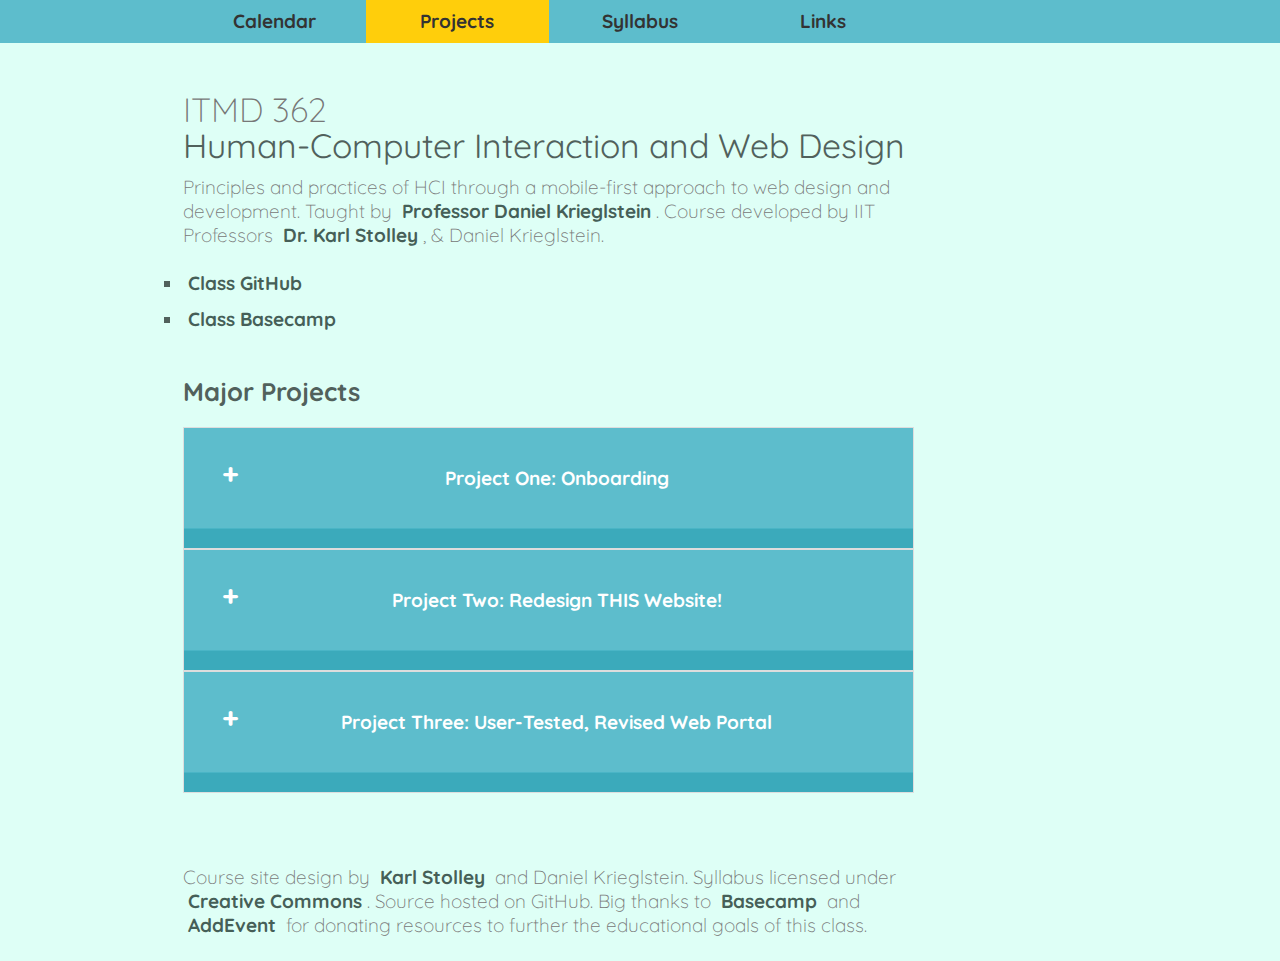
<file: projects.html>
<!DOCTYPE html>
<html lang="en" id="projects" prefix="og: http://ogp.me/ns#">
<head>
  <meta charset="utf-8" />
  <title>ITMD 362: Human-Computer Interaction and Web Design (Spring 2018)</title>
  <meta name="viewport" content="width=device-width, initial-scale=1.0, shrink-to-fit=no" />
  <link rel="stylesheet" href="css/screen.css" media="screen" />
  <link href="https://fonts.googleapis.com/css?family=Quicksand" rel="stylesheet">
  <link href="https://fonts.googleapis.com/css?family=Oxygen" rel="stylesheet">
  <link href="https://fonts.googleapis.com/css?family=PT+Sans" rel="stylesheet">
  <link rel="icon" type="image/x-icon" href="http://web.iit.edu/sites/web/themes/iit_web/favicon.ico">
  <script src="js/site.js" async></script>
</head>
<body>
  <div id="page">
    <header id="header">
      <h1><small>ITMD 362</small> Human-Computer Interaction and Web&nbsp;Design</h1>
      <p class="tagline">
        Principles and practices of HCI through a mobile-first approach to web design and development.
        Taught by <a href="#instructor">Professor Daniel Krieglstein</a>. Course developed by IIT Professors
        <a href="https://humansciences.iit.edu/faculty/karl-stolley">Dr. Karl Stolley</a>, &amp; Daniel Krieglstein.
      </p>
        <ul>
          <li><a href="https://github.com/dkriegls/itmd-362-spring2018">Class GitHub</a></li>
          <li><a href="https://3.basecamp.com/3649431/projects">Class Basecamp</a></li>
        </ul>
      <nav id="navigation">
        <ul class="nav">
          <li id="nav-cal"><a href="index.html">Calendar</a></li>
          <li id="nav-pro"><a href="#">Projects</a></li>
          <li id="nav-pol"><a href="syllabus.html">Syllabus</a></li>
          <li id="nav-lnk"><a href="links.html">Links</a></li>
        </ul>
      </nav>
    </header>
    <main>
      <section class="primary">
        <h2 class="label">Major Projects</h2>
          <div class="accordion">
            <section id="project1">
              <dl>
                  <dt>
                    <a href="#accordion1" aria-expanded="false" aria-controls="accordion1" class="accordion-title accordionTitle js-accordionTrigger">Project One: Onboarding</a>
                  </dt>
                  <dd class="accordion-content accordionItem is-collapsed" id="accordion1" aria-hidden="true">  
                  <h4>Project Description</h4>
                  <p>
                    You will create a single-page design that features a sign-up process to get new
                    users to join some type of project, such as an email list, a software beta test, or an
                    open-source community. Focus on designing for an effortless, engaging entry of personal
                    information; and friendly, frictionless client-side tests and alerts for malformed,
                    missing, or incomplete information. The goal of this project is to experiment with
                    patterns of interaction that persuade someone to sign up for whatever it is you’re
                    offering, which is not at all an easy task.
                  </p>       
                  <h4>Project Goals</h4>
                  <ul>
                    <li>Create a touch-friendly, mobile-first responsive web design</li>
                    <li>Experiment with design and interaction patterns for pleasing user experience</li>
                    <li>Design progressively enhanced page using at least two media queries</li>
                    <li>Apply design principles including typography, color, and material design</li>
                    <li>Engage in agile, iterative development; documented with plenty of commit comments</li>
                  </ul>
                  <h4>Deliverables &amp; Milestones</h4>
                  <ol>
                    <li>
                      <strong>First Deliverable: (Due 02/20)</strong> Create a Basecamp post describing your work
                      in progress. Title the post with your name and project number (example Daniel Krieglstein: Project 1). Your post should
                    include:
                      <ul>
                        <li>
                          The URL to your GitHub repository, and the URL to your Github Pages live link
                        </li>
                        <li>
                          Two questions eliciting feedback on from fellow students
                        </li>
                      </ul> 
                    </li>
                    <li>
                      <strong>Second Deliverable: (Due 02/27)</strong> Give constructive comments to help at least three other students.
                    </li>
                    <li>
                      <strong>Third Deliverable: (Due 03/06)</strong> Edit your original Basecamp post under Project 1 by fixing your code 
                      based on feedback from the professor and fellow students. Additionally, add the following:
                      <ul>
                        <li>
                          Add a 3-4 sentence self-critique memo of your project and your progress in class to this point
                        </li>
                      </ul>
                     </li>
                  </ol>      
                  <h4>Requirements</h4>
                  <ul>
                    <li>
                      Project must be built with only one valid well-formed HTML file, one valid CSS file,
                      and one JavaScript file.
                    </li>
                    <li>
                      All source files in UTF-8/Unicode character encoding.
                    </li>
                    <li>
                      No code-generators like WYSIWYGs, Bootstrap, or other off-the-shelf frameworks
                    </li>
                    <li>
                      HTML, CSS, and JavaScript files should both be indented with 2 spaces per level of
                      indent; indent all CSS style rules inside the declaring block, and further indent all
                      rules and blocks inside your media queries
                    </li>
                    <li>Must pass HTML and CSS validators!</li>
                    <li>HTML requirements:
                      <ol>
                        <li>
                          Only structural, semantic uses of HTML elements and attributes. <b>Absolutely no</b>
                          table markup, break tags, or any other use of HTML to achieve a particular page
                          layout.
                        </li>
                        <li>
                          At least three HTML form elements, written in conjunction with
                          <code>&lt;label&gt;</code> tags and the <code>for</code> attribute
                        </li>
                        <li>
                          Semantically structured text-based HTML content to accompany any media elements
                          (image, audio, video)
                        </li>
                      </ol>
                    </li>
                    <li>CSS requirements:
                      <ol>
                        <li>
                          CSS file should open with a set of reset styles. Meyers, and the Form section of Normalize. 
                        </li>
                        <li>
                          Use at least two min-width media queries to enhance your mobile-first styles for
                          larger screens
                        </li>
                      </ol>
                    </li>
                    <li>JavaScript requirements:
                      <ol>
                        <li>
                          JavaScript that throws no uncaught errors and is loaded unobtrusively (no JavaScript
                          event attributes in your HTML, in other words; attach events to any elements
                          requiring interaction)
                        </li>
                        <li>
                          JavaScript that uses only asynchronous methods and callbacks
                        </li>
                      </ol>
                    </li>
                    <li>Git requirements:
                      <ol>
                        <li>
                          A Git repository with frequent commits and meaningful commit messages that
                          accurately reflect each set of changes that you make
                        </li>
                        <li>
                          GitHub repository must contain <b>only</b> the files and commits from this project
                        </li>
                      </ol>
                    </li>
                  </ul>
                </dd>
              </dl>
              </section>
              <section id="project2">
              <dl>
                  <dt>
                    <a href="#accordion1" aria-expanded="false" aria-controls="accordion1" class="accordion-title accordionTitle js-accordionTrigger">Project Two: Redesign THIS Website!</a>
                  </dt>
                  <dd class="accordion-content accordionItem is-collapsed" id="accordion2" aria-hidden="true"> 
                  <h4>Project Description</h4>        
                  <p>
                    Some of the very worst designed websites you’ll come across are for banking, credit card
                    payment, HR portals, and other non-optional websites for certain classes of customers or
                    workers. Self-selected teams of 3 students will redesign this website. Additionally, you will
                    add a compelling log in page, as if this were an on-line course for sale. Your redesigned should 
                    employ sound principles of human-computer interaction, user experience, and emotional design.
                  </p>
                  <h4>Project Goals</h4>                            
                  <ul>
                    <li>Conduct a task analysis for creating a user-centered design</li>
                    <li>
                      Apply design principles including color/material, typography, accessible media, and
                      grid-based design.
                    </li>
                    <li>
                      Execute a progressively enhanced, touch-friendly, mobile-first responsive design focused
                      on system users and tasks.
                    </li>
                    <li>
                      Write informative text content; catch error conditions and guide users accordingly.
                    </li>
                    <li>Experiment with design and interaction patterns for pleasing user experience.</li>
                    <li>
                      Engage in agile, iterative web design and development within a team-based work-flow on
                      GitHub, via pull requests and code reviews.
                    </li>
                  </ul>
                  <h4>Deliverables &amp; Milestones</h4>                      
                  <ol>
                    <li>
                      <strong>Lab 5 (Due 03/15)</strong> Whole team: Create a group or join a group on Basecamp
                      Project 2: Group Sign Up. Groups should be 3 people each. Group names should be creative. Each group 
                      member should list their GitHub username and one team member should be chosen to initiate lab 5.
                    </li>
                    <li>
                      <strong>First Deliverable: Task Analysis (Due 03/20)</strong> Whole Team: Create a Basecamp post describing your work in 
                      progress. Title the post with your team name and project number (example: Team Wonder Women - Project 2). Your post should include 
                      the full names of all team members, and a screen-by-screen task analysis of your redesign. Use screen shots and simple text to explain your plan of action.
                    </li>
                    <li>
                      <strong>Second Deliverable: (Due 04/03)</strong> Whole Team: Update your project 2 Basecamp post with the URL to 
                      your group GitHub repository, live link (GitHub pages), and two questions eliciting feedback from fellow students.
                    </li>
                     <li>
                      <strong>Comments: (Due 04/10)</strong> Individual: Give constructive comments
                      to help at least three other teams.
                    </li>
                    <li>
                      <strong>Final Deliverable: (Due 04/24)</strong>Whole Team: Revise your team Basecamp post under Project 2
                      to add links to each member's individual fork of the group GitHub repository. Individual forks should include README.md files with
                      following:
                      <ul>
                        <li>
                          A 3-4 sentence self-critique memo of your project and your progress in class to this point.
                        </li>
                      </ul>
                     </li>
                  </ol>
                  <h4>Requirements</h4>                          
                  <ul>
                    <li>
                      All source files in UTF-8/Unicode character encoding.
                    </li>
                    <li>
                      No code-generators like WYSIWYGs, Bootstrap, or other off-the-shelf frameworks
                    </li>
                    <li>
                      HTML, CSS, and JavaScript files should both be indented with 2 spaces per level 
                      of indent; indent all CSS style rules inside the declaring block, and further indent all 
                      rules and blocks inside your media queries.
                    </li>
                    <li>Must pass HTML and CSS validators!</li>
                    <li>HTML requirements:
                      <ol>
                        <li>
                          Only structural, semantic uses of HTML elements and attributes. <b>Absolutely no</b>
                          table markup, break tags, or any other use of HTML to achieve a particular page
                          layout.
                        </li>
                        <li>
                          Valid HTML form elements, written in conjunction with <code>&lt;label&gt;</code>
                          tags and the <code>for</code> attribute.
                        </li>
                        <li>
                          Semantically structured text-based HTML content to accompany any media elements
                          (image, audio, video)
                        </li>
                      </ol>
                    </li>
                    <li>CSS requirements:
                      <ol>
                        <li>
                          CSS file should open with a set of reset styles. Meyers, and the Form section of Normalize.
                        </li>
                        <li>
                          Use at least two min-width media queries to enhance your mobile-first styles for
                          larger screens.
                        </li>
                      </ol>
                    </li>
                    <li>JavaScript requirements:
                      <ol>
                        <li>
                          JavaScript that throws no uncaught errors and is loaded unobtrusively (no JavaScript
                          event attributes in your HTML, in other words; attach events to any elements
                          requiring interaction).
                        </li>
                        <li>
                          JavaScript that uses only asynchronous methods and callbacks
                        </li>
                      </ol>
                    </li>
                    <li>Git requirements:
                      <ol>
                        <li>
                          Whole team: A shared team Git repository with frequent commits from each team member
                          and meaningful commit messages that accurately reflect each set of changes.
                        </li>
                        <li>
                          Each team member: An individual Git repository with feature branches, frequent
                          commits, and meaningful commit messages that accurately reflect each set of changes
                          that you make, including experimental work that you ultimately might not push
                          upstream to the shared group repository.
                        </li>
                        <li>
                          All GitHub repositories (team and individual) must contain <b>only</b> the files and
                          commits from this project.
                        </li>
                      </ol>
                    </li>
                  </ul>
                </dd>
              </dl>
              </section>
              <section id="project3">
              <dl>
                  <dt>
                    <a href="#accordion1" aria-expanded="false" aria-controls="accordion1" class="accordion-title accordionTitle js-accordionTrigger">Project Three: User-Tested, Revised Web Portal</a>
                  </dt>                  
                  <dd class="accordion-content accordionItem is-collapsed" id="accordion3" aria-hidden="true">
                  <h4>Project Description</h4>
                  <p>
                    The final project of the course asks you to subject your group’s redesign
                    project to a series of low-stakes user tests, and to suggest improvements to the 
                    website, based on what you learn through your user tests.
                  </p>
                  <p>
                    You should structure your tests around the guidance in Chapter 9 of Krug’s book. You are
                    welcome to use as a starting point his sample script and recording release
                    form available <a href="http://www.sensible.com/downloads-rsme.html">at Krug’s
                    website</a>. However, your script must be modified to match your specific project and
                    tasks, obviously.
                  </p>
                  <h4>Project Goals</h4>
                  <ul>
                    <li>
                      Evaluate user interface designs with human subjects.
                    </li>
                    <li>
                      Demonstrate how user-centered concerns can be incorporated into system development life
                      cycles.
                    </li>
                    <li>
                      Explain the need to evaluate system usability.
                    </li>
                    <li>
                      Conduct usability tests on mobile and traditional devices.
                    </li>
                  </ul>
                  <h4>Deliverables &amp; Milestones</h4>           
                  <ol class="deliverables">
                    <li>
                      Create a Basecamp post for the group describing your work. <strong>(Due 04/24)</strong>
                      Title the post with the same group name and project 3. Your post should include the names of your group members and the
                      following&#x3a;
                      <ul>
                        <li>
                          Testing script with a welcome to your participant, an explanation of the process, and an outline of the exact
                          tasks you will be asking participants to complete.
                        </li> 
                        <li>Testing notes + 3 major issues per participant.</li>
                        <li>A group-authored recommendation report on the three most pressing issues identified through your testing, including:
                          <ul>
                            <li>an explanation as to why the issues you’ve selected are most pressing.</li>
                            <li>possible approach to implementing fixes/improvements to address the issue.</li>
                            <li>future usability tests you’d run to ensure the quality of the fix.</li>
                          </ul>
                        </li>
                      </ul>
                    </li>
                  </ol>
                  <h4>Requirements</h4>         
                  <ul>
                    <li>
                      Test your site with three different participants <b>not</b> in our class. At least one
                      participant should use a mobile device (phone or tablet); at least one should use a
                      traditional device (desktop or laptop)
                    </li>
                    <li>
                      When possible, have participants use their own devices (but have a backup device ready
                      to use)
                    </li>
                    <li>
                      Figure out how to best involve online students in your group who cannot be present on
                      campus for testing; include those details in your site plan
                    </li>
                  </ul>
                </dd>
              </dl>
              </section> 
          </div>            
      </section>
    </main>
    <footer id="footer">
      <p class="fineprint">
        Course site design by <a href="https://karlstolley.com/">Karl Stolley</a> and Daniel Krieglstein.
        Syllabus licensed under
        <a href="http://creativecommons.org/licenses/by/4.0/" rel="license">Creative Commons</a>.
        Source hosted on GitHub. Big thanks to
        <a href="https://basecamp.com">Basecamp</a> and
        <a href="https://www.addevent.com/">AddEvent</a> for donating resources to further
        the educational goals of this class.
      </p>
    </footer>
  </div>
</body>
</file>
<file: css/screen.css>
/* http://meyerweb.com/eric/tools/css/reset/
   v2.0 | 20110126
   License: none (public domain)
*/
/* stylelint-disable */
/* Keep reset CSS to one minified line */
a, abbr, acronym, address, applet, article, aside, audio, b, big, blockquote, body, canvas, caption, center, cite, code, dd, del, details, dfn, div, dl, dt, em, embed, fieldset, figcaption, figure, footer, form, h1, h2, h3, h4, h5, h6, header, hgroup, html, i, iframe, img, ins, kbd, label, legend, li, mark, menu, nav, object, ol, output, p, pre, q, ruby, s, samp, section, small, span, strike, strong, sub, summary, sup, table, tbody, td, tfoot, th, thead, time, tr, tt, u, ul, var, video {
  margin: 0;
  padding: 0;
  border: 0;
  font: inherit;
  vertical-align: baseline;
}

article, aside, details, figcaption, figure, footer, header, hgroup, menu, nav, section {
  display: block;
}

body {
  line-height: 1;
}

ol, ul {
  list-style: none;
}

blockquote, q {
  quotes: none;
}

blockquote:after, blockquote:before, q:after, q:before {
  content: '';
  content: none;
}

table {
  border-collapse: collapse;
  border-spacing: 0;
}

/* stylelint-enable */
/* Custom Site Styles */
/*
  Use the text-size-adjust property
  to prevent automatically inflating
  text on orientation changes
  (portrait to landscape on a phone,
  for example):
*/
html {
  -webkit-text-size-adjust: 100%;
  -moz-text-size-adjust: 100%;
  -ie-text-size-adjust: 100%;
  text-size-adjust: 100%;
}

/* HTML5 Elements as Blocks; Cribbed from HTML5 Boilerplate */
article,
aside,
details,
figcaption,
figure,
footer,
header,
hgroup,
main,
menu,
nav,
section,
summary {
  display: block;
}

/* ========== Base Styles ========== */
/*
  Using 19px/1.333 modular scale
  http://www.modularscale.com/?19&px&1.333&web&text
*/
html {
  font-family: Quicksand, Oxygen, PT Sans, sans-serif;
  padding: 0.75em 9.2308%;
  /* 12px @ 16px/em; 60px / 650px*/
  padding-top: 0;
  background-color: #DEFFF6;
  color: #51615C;
}

body {
  font-size: 1.1875em;
  /* ~ 19px base font size */
  line-height: 1.2631578947em;
  /* ~ 24px base line height */
}

b,
strong {
  font-weight: bold;
}

cite,
em,
i {
  font-style: italic;
}

ins {
  text-decoration: none;
}

/* Links */
a {
  text-decoration: none;
  color: #465F58;
  font-weight: bold;
  padding: 5px;
}

.preview a {
  color: #465F58;
  font-weight: bold;
}

p {
  padding-bottom: 1.2631578947em;
}

li {
  padding-bottom: 0.6315789474em;
  /* ~ 12px @ 19px/em */
}

ol,
ul {
  padding-bottom: 1.2631578947em;
}

ul > li {
  list-style-type: square;
}

ol > li {
  list-style-type: decimal;
  margin-left: 1em;
}

li ul,
li ol {
  padding-top: 0.6315789474em;
  margin-left: 1.2631578947em;
}

/* Avoid over-padding nested lists */
li ol,
li ul,
li:last-child {
  padding-bottom: 0;
}

h1 {
  font-size: 1.7768947368em;
  /* ~ 33.761px @ 19px/em */
  line-height: 1.0663191256em;
  /* ~ 36px @ 33.761px/em */
  padding-bottom: 0.3554397085em;
  /* ~ 12px @ 33.761px/em */
}

h2 {
  font-size: 1.3440526316em;
  /* ~ 25.537px @ 19px/em */
  line-height: 0.9398128206em;
  /* ~ 24px @ 25.537px/em */
  padding-bottom: 0.9398128206em;
  font-weight: bold;
}

h3 {
  text-transform: uppercase;
  font-weight: bold;
  background-color: #5dbdcc;
  padding: 0.5em 0 0.5em 0.3em;
  margin-bottom: 0.2em;
}

h4 {
  text-transform: uppercase;
  font-weight: bold;
  padding-bottom: 1.2631578947em;
}

h4 {
  text-transform: none;
  padding-bottom: 0.6315789474em;
}

/* ========== Layout ========== */
html {
  /* Border for the nav to sit on */
  border-top: 2.6875em solid #5dbdcc;
  /* ~ 43px @ 16px/em | 43 = 12 + 19 + 12 from nav */
}

nav {
  position: absolute;
  width: 100%;
  top: 0;
  left: 0;
}

#links,
#instructor {
  margin-top: 2.5263157895em;
}

/* ========== Modules ========== */
/* Header & Footer */
header {
  padding-top: 2.5263157895em;
  /* ~ 48px @ 19px/em */
  padding-bottom: 1.2631578947em;
}

footer {
  padding-top: 3.7894736842em;
  /* ~ 72px @ 19px/em */
}

small,
.tagline,
.fineprint,
.button {
  font-weight: 200;
  color: #777;
  display: block;
}

.preview small {
  color: #555;
}

.assigned small {
  color: #555;
}

.label .button {
  font-size: 0.744018483em;
  /* ~ 19px @ 25.537px/em */
  text-transform: uppercase;
}

/* Navigation */
nav {
  font-weight: 200;
}

.nav {
  margin-left: 0;
  padding-bottom: 0;
}

.nav li {
  float: left;
  width: 25%;
  list-style-type: none;
  padding-bottom: 0;
}

.nav a {
  display: block;
  text-align: center;
  line-height: 1;
  padding: 0.6315789474em 0.3157894737em;
  /* ~ 12px 6px @ 19px/em */
  color: #333;
  background-color: #5dbdcc;
  border-bottom: 0;
}

#calendar #nav-cal a,
#projects #nav-pro a,
#policies #nav-pol a,
#due_date #nav-dat a, 
#links    #nav-lnk a {
  background-color: #FFCE0B;
}

/* Calendar */
.calendar-weeks {
  margin-left: 0;
  padding-bottom: 0;
}

.week {
  margin-left: 0;
}

.week,
.meeting,
.assigned > ul > li {
  list-style-type: none;
}

.meeting {
  padding-left: 1.2631578947em;
  padding-bottom: 1.2631578947em;
}

.meeting ol {
  padding-top: 0;
}

.week h4 {
  padding-right: 0.6315789474em;
}

.agenda .meeting {
  padding-left: 0;
}

.agenda ol {
  margin-left: 0;
  padding-left: 0;
  padding-bottom: 1.2631578947em;
}

.assigned ol,
.assigned ul {
  padding-bottom: 0.6315789474em;
  margin-left: 0;
}

.agenda > ol:first-child {
  padding-top: 0;
  padding-bottom: 1.2631578947em;
}

.preview {
  background-color: #5dbdcc;
  color: #222;
  padding-top: 1.2631578947em;
  margin-right: -11.3208%;
  /* 60px / 530px (650-120) */
  padding-right: 11.3208%;
  margin-left: -11.3208%;
  padding-left: 11.3208%;
  margin-bottom: 1.2631578947em;
}

.assigned {
  background-color: rgba(180, 168, 119, 0.75);
  color: #333;
  padding: 1.2631578947em 11.3208% 0.6315789474em 11.3208%;
  margin-bottom: 1.8947368421em;
  /* ~ 36px @ 19px/em */
  margin-right: -11.3208%;
  /* 60px / 530px (650-120) */
  margin-left: -11.3208%;
}

.preview .assigned {
  background-color: #607B7F;
  color: #EEE;
}

.preview .assigned small {
  color: #AAA;
}

.assigned h3 {
  padding-bottom: 0.6315789474em;
}

.assigned h4 {
  padding-bottom: 0;
}

#current-week:last-child {
  padding-bottom: 0.6315789474em;
}

#calendar .preview {
  margin-bottom: 0;
}

#calendar .is-next {
  margin-bottom: 1.2631578947em;
}

/* Table */
table {
  table-layout: fixed;
  width: 750px;
  margin-bottom: 1em;
}

table, th, td {
  border: 1px solid #607B7F;
  padding: 0px 10px;
}

.tablehead {
  background-color: #5dbdcc;
  text-align: center;
  font-weight: 700;
}

.tabletitle {
  padding-bottom: 15px;
  padding-top: 15px;
  border-left: none;
}

#protable {
  margin-bottom: 0;
}

tr .firstrow {
  border-right: none;
  width: 75px;
}

tr .secondrow {
  text-align: left;
}

td a {
  font-weight: 700;
  text-align: center;
}

td {
  text-align: center;
}

.nobullet {
  list-style: none;
}

.alignleft {
  text-align: left;
  padding-top: 5px;
}

.short {
  width: 120px;
}

.redfont {
  color: red;
}

.darkredfont {
  color: #d70000;
}

#tablep {
  width: 80%;
}

.addeventstc {
  margin: 10px;
  margin-left: 30%;
  margin-right: 30%;
}

#h3wide {
  width: 750px;
}

/* Policies */
.indent {
  margin-left: 2em;
}

#location > p {
  padding-bottom: 0.5em;
  text-align: center;
}

#grading > p {
  padding-bottom: 0.5em;
}

/* Projects */
#center {
  display: block;
  margin: 0 auto;
  width: 70%;
}

/*Syllabus*/
.collapseHeader {
  color: #FFFFFF;
}

* {
  box-sizing: border-box;
}

.accordion dl,
.accordion-list {
  border: 1px solid #ddd;
}
.accordion dl:after,
.accordion-list:after {
  content: "";
  display: block;
  height: 1em;
  width: 100%;
  background-color: #3baabb;
}

.accordion dd,
.accordion__panel {
  background-color: #eee;
  font-size: 1em;
  line-height: 1.5em;
}

.accordion p {
  padding: 1em 2em 1em 2em;
}

.accordion {
  position: relative;
  background-color: #eee;
}

.accordionTitle,
.accordion__Heading {
  background-color: #5dbdcc;
  text-align: center;
  font-weight: 700;
  padding: 2em;
  display: block;
  text-decoration: none;
  color: #fff;
  transition: background-color 0.5s ease-in-out;
  border-bottom: 1px solid #4ab5c6;
}
.accordionTitle:before,
.accordion__Heading:before {
  content: "+";
  font-size: 1.5em;
  line-height: 0.5em;
  float: left;
  transition: transform 0.3s ease-in-out;
}
.accordionTitle:hover,
.accordion__Heading:hover {
  background-color: #3baabb;
}

.accordionTitleActive,
.accordionTitle.is-expanded {
  background-color: #3baabb;
}
.accordionTitleActive:before,
.accordionTitle.is-expanded:before {
  transform: rotate(-225deg);
}

.accordionItem {
  height: auto;
  overflow: hidden;
  /*SHAME: magic number to allow the accordion to animate;*/
  max-height: none;
  transition: max-height 1s;
}
@media screen and (min-width: 48em) {
  .accordionItem {
    max-height: none;
    transition: max-height 0.5s;
  }
}

.accordionItem.is-collapsed {
  max-height: 0;
}

.no-js .accordionItem.is-collapsed {
  max-height: none;
}

.animateIn {
  animation: accordionIn 0.45s normal ease-in-out both 1;
}

.animateOut {
  animation: accordionOut 0.45s alternate ease-in-out both 1;
}

@keyframes accordionIn {
  0% {
    opacity: 0;
    transform: scale(0.9) rotateX(-60deg);
    transform-origin: 50% 0;
  }
  100% {
    opacity: 1;
    transform: scale(1);
  }
}
@keyframes accordionOut {
  0% {
    opacity: 1;
    transform: scale(1);
  }
  100% {
    opacity: 0;
    transform: scale(0.9) rotateX(-60deg);
  }
}
/* ========== State ========== */
.hasjs .extended {
  display: none;
}

.is-visible .extended {
  display: block;
}

/* Media Queries */
/* @345px */
@media screen and (min-width: 21.5625em) {
  /* Let the nav breathe a bit more */
  nav {
    font-weight: normal;
  }

  .nav a {
    padding: 0.6315789474em;
  }
}
/* @560px */
@media screen and (min-width: 560px) {
  .flexbox .agenda > ol {
    display: flex;
    justify-content: space-between;
  }

  .flexbox .agenda > ol > li {
    flex: 0 1 43.5484%;
    padding: 0;
  }

  .assigned {
    padding: 1.2631578947em 1.8947368421em 0.6315789474em 1.8947368421em;
    margin-left: -1.8947368421em;
    margin-right: -1.8947368421em;
  }

  .flexbox .link-group {
    display: flex;
    flex-wrap: wrap;
    justify-content: space-between;
  }

  .flexbox #course-resources {
    flex: 0 1 100%;
  }

  .flexbox #essential-tools,
  .flexbox #essential-references {
    flex: 0 1 43.5484%;
  }
}
/* @650px */
@media screen and (min-width: 40.625em) {
  html {
    padding: 0;
  }

  header,
  footer,
  .primary,
  #instructor,
  #links {
    padding-left: 14.28571429%;
    /* 93/651 */
    padding-right: 28.57142857%;
    /* 186/651 */
  }

  nav {
    width: 57.14285714%;
    left: 14.28571429%;
  }

  .preview {
    margin-left: -25%;
    /* 93/372 */
    padding-left: 25%;
    margin-right: -50%;
    /* 186/372 */
    padding-right: 50%;
  }

  .agenda > ol {
    display: block;
  }

  .link-group {
    position: relative;
  }

  #essential-tools, #course-resources {
    padding-left: 1em;
    width: 42.5%;
    margin-right: 0;
  }

  #essential-references {
    position: absolute;
    top: 0px;
    width: 42.5%;
    margin-left: 55%;
  }
}
@media screen and (min-width: 804px) {
  .flexbox .agenda > ol {
    display: flex;
    /* My life for element/container queries...*/
  }
}
</file>
